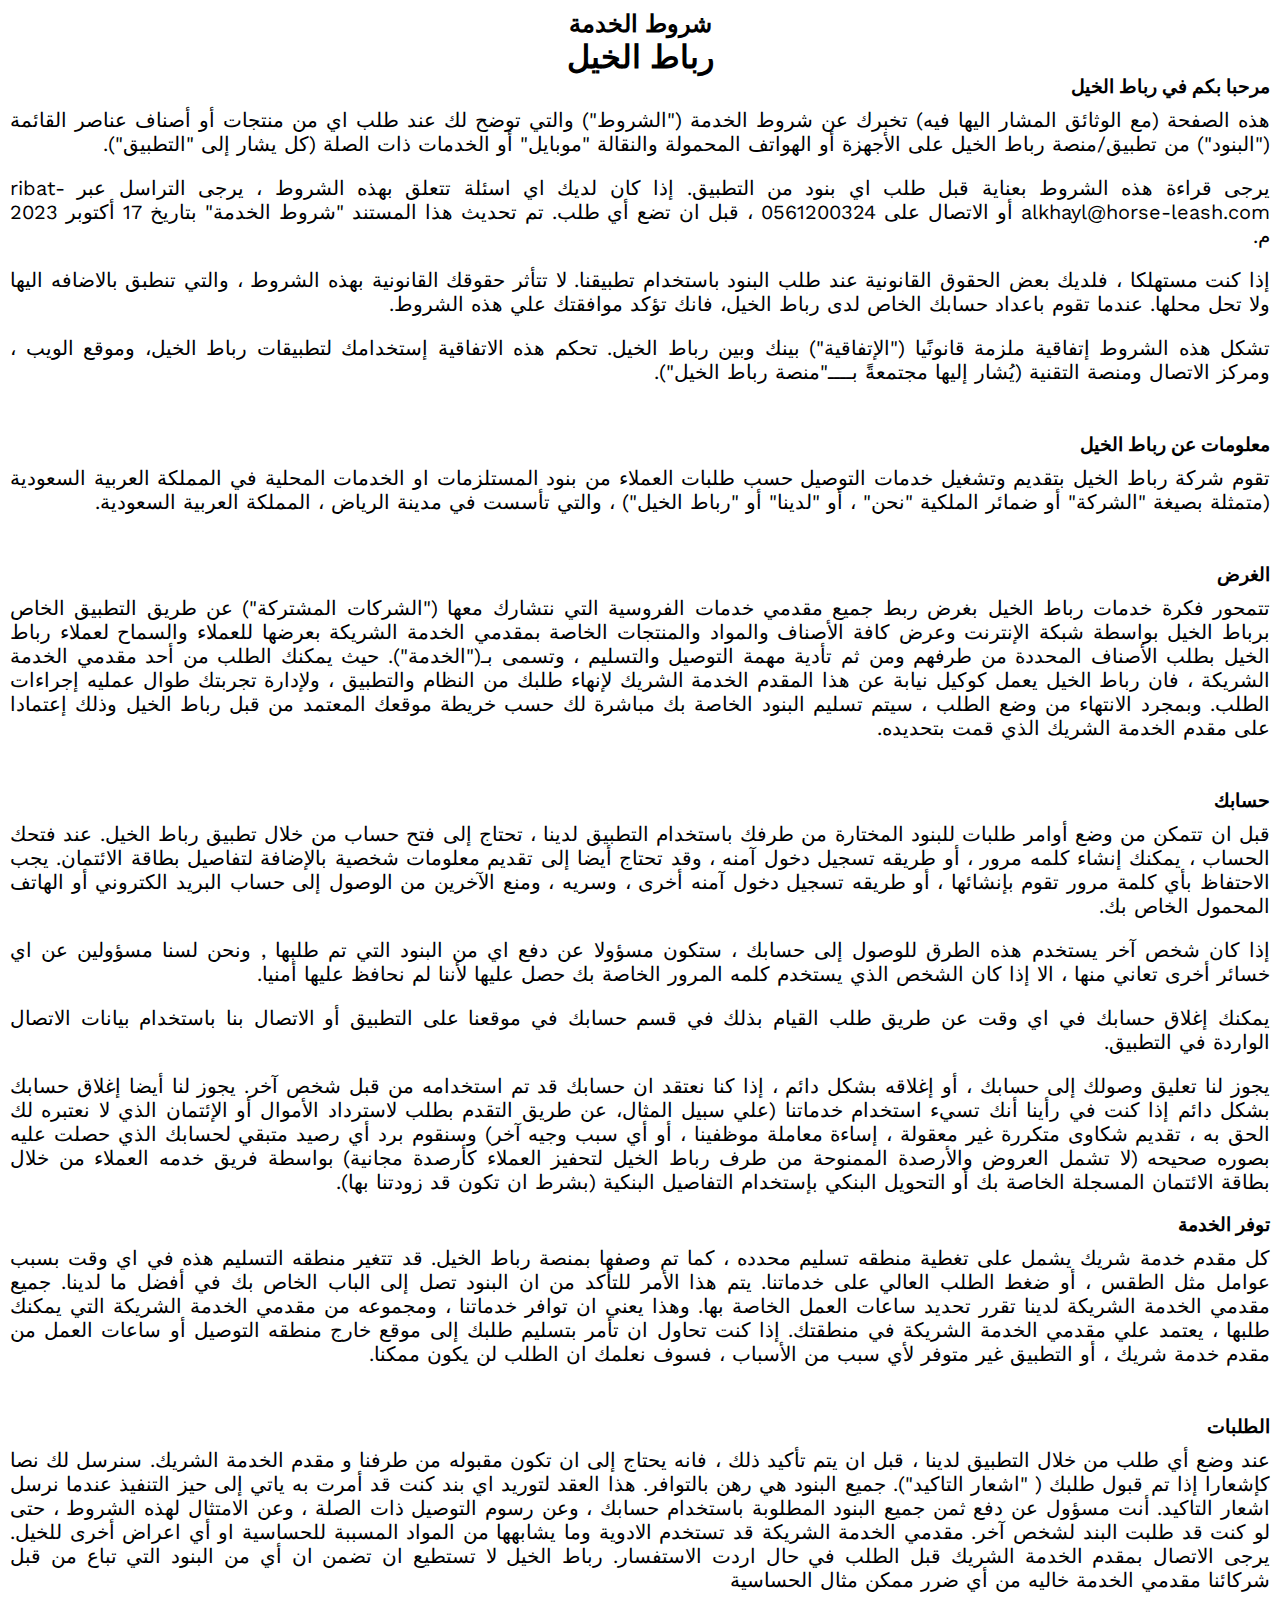
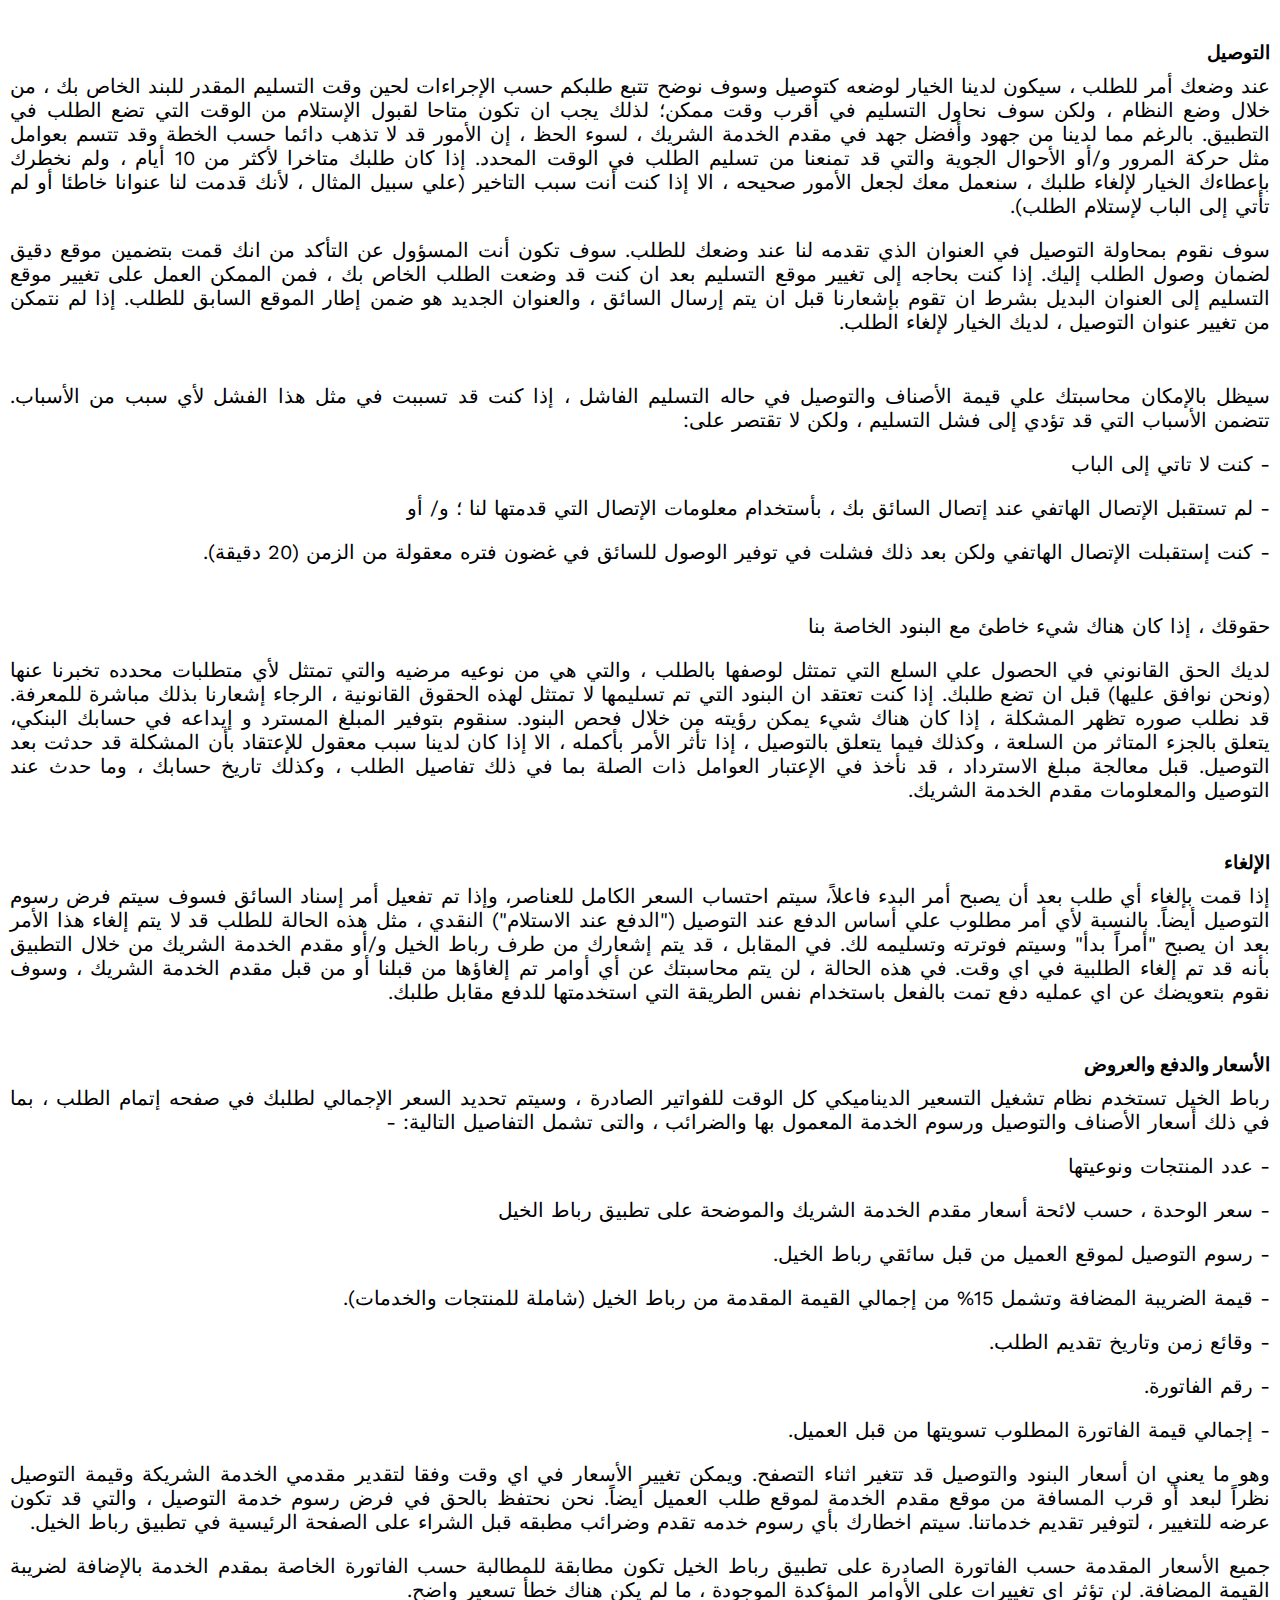
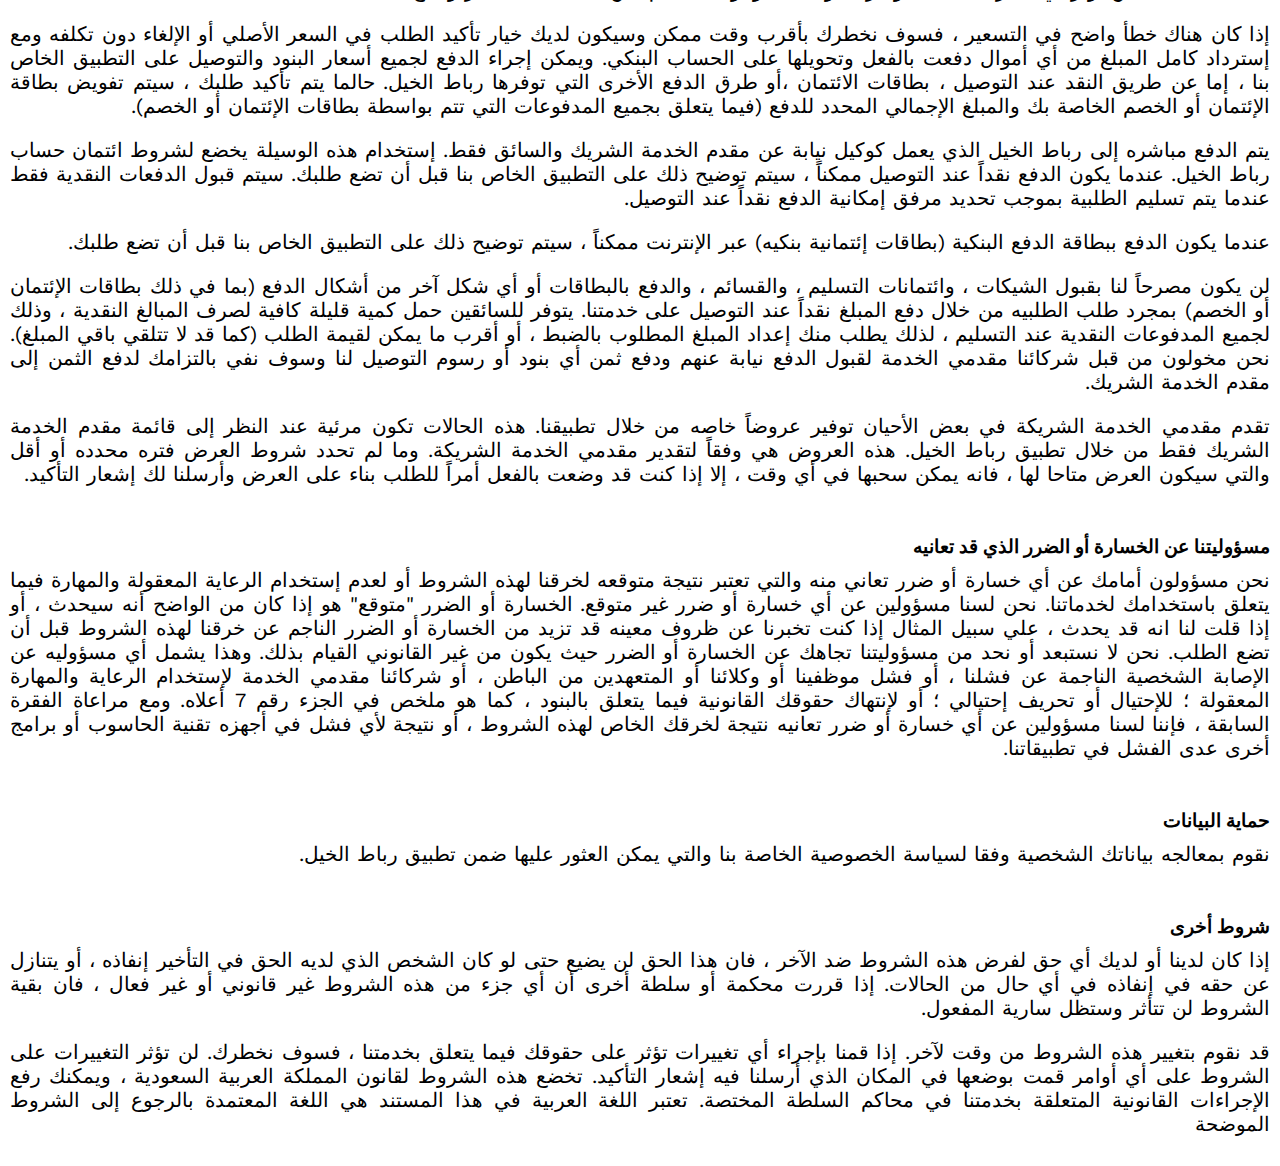
<file: index.html>
<!DOCTYPE html>
<html lang="ar">
  <head>
    <meta charset="UTF-8" />
    <meta name="viewport" content="width=device-width, initial-scale=1.0" />
    <title>شروط الخدمة</title>
    <link rel="stylesheet" href="./styles/styles.css" />
    <link rel="preconnect" href="https://fonts.googleapis.com" />
    <link rel="preconnect" href="https://fonts.gstatic.com" crossorigin />
    <link
      href="https://fonts.googleapis.com/css2?family=Noto+Naskh+Arabic:wght@400;500;600;700&family=Work+Sans:wght@100;200;300;400;500;600;700;800;900&display=swap"
      rel="stylesheet"
    />
  </head>
  <body>
    <div class="container">
      <h2>
        شروط الخدمة
      </h2>
      <h1>
        رباط الخيل
      </h1>
      <div class="content">
        <h3>
          مرحبا بكم في رباط الخيل
        </h3>
        <p>
          هذه الصفحة (مع الوثائق المشار اليها فيه) تخبرك عن شروط الخدمة
          ("الشروط") والتي توضح لك عند طلب اي من منتجات أو أصناف عناصر القائمة
          ("البنود") من تطبيق/منصة رباط الخيل على الأجهزة أو الهواتف المحمولة
          والنقالة "موبايل" أو الخدمات ذات الصلة (كل يشار إلى "التطبيق").
        </p>

        <p>
          يرجى قراءة هذه الشروط بعناية قبل طلب اي بنود من التطبيق. إذا كان لديك
          اي اسئلة تتعلق بهذه الشروط ، يرجى التراسل عبر
          ribat-alkhayl@horse-leash.com أو الاتصال على 0561200324 ، قبل ان تضع
          أي طلب. تم تحديث هذا المستند "شروط الخدمة" بتاريخ 17 أكتوبر 2023 م.
        </p>
        <p>
          إذا كنت مستهلكا ، فلديك بعض الحقوق القانونية عند طلب البنود باستخدام
          تطبيقنا. لا تتأثر حقوقك القانونية بهذه الشروط ، والتي تنطبق بالاضافه
          اليها ولا تحل محلها. عندما تقوم باعداد حسابك الخاص لدى رباط الخيل،
          فانك تؤكد موافقتك علي هذه الشروط.
        </p>
        <p>
          تشكل هذه الشروط إتفاقية ملزمة قانونًيا ("الإتفاقية") بينك وبين رباط
          الخيل. تحكم هذه الاتفاقية إستخدامك لتطبيقات رباط الخيل، وموقع الويب ،
          ومركز الاتصال ومنصة التقنية (يُشار إليها مجتمعةً بــــ"منصة رباط
          الخيل").
        </p>
      </div>
      <div class="content">
        <h3>معلومات عن رباط الخيل</h3>
        <p>
          تقوم شركة رباط الخيل بتقديم وتشغيل خدمات التوصيل حسب طلبات العملاء من
          بنود المستلزمات او الخدمات المحلية في المملكة العربية السعودية (متمثلة
          بصيغة "الشركة" أو ضمائر الملكية "نحن" ، أو "لدينا" أو "رباط الخيل") ،
          والتي تأسست في مدينة الرياض ، المملكة العربية السعودية.
        </p>
      </div>
      <div class="content">
        <h3>الغرض</h3>
        <p>
          تتمحور فكرة خدمات رباط الخيل بغرض ربط جميع مقدمي خدمات الفروسية التي
          نتشارك معها ("الشركات المشتركة") عن طريق التطبيق الخاص برباط الخيل
          بواسطة شبكة الإنترنت وعرض كافة الأصناف والمواد والمنتجات الخاصة بمقدمي
          الخدمة الشريكة بعرضها للعملاء والسماح لعملاء رباط الخيل بطلب الأصناف
          المحددة من طرفهم ومن ثم تأدية مهمة التوصيل والتسليم ، وتسمى
          بـ("الخدمة"). حيث يمكنك الطلب من أحد مقدمي الخدمة الشريكة ، فان رباط
          الخيل يعمل كوكيل نيابة عن هذا المقدم الخدمة الشريك لإنهاء طلبك من
          النظام والتطبيق ، ولإدارة تجربتك طوال عمليه إجراءات الطلب. وبمجرد
          الانتهاء من وضع الطلب ، سيتم تسليم البنود الخاصة بك مباشرة لك حسب
          خريطة موقعك المعتمد من قبل رباط الخيل وذلك إعتمادا على مقدم الخدمة
          الشريك الذي قمت بتحديده.
        </p>
      </div>
      <div class="contnet">
        <h3>حسابك</h3>
        <p>
          قبل ان تتمكن من وضع أوامر طلبات للبنود المختارة من طرفك باستخدام
          التطبيق لدينا ، تحتاج إلى فتح حساب من خلال تطبيق رباط الخيل. عند فتحك
          الحساب ، يمكنك إنشاء كلمه مرور ، أو طريقه تسجيل دخول آمنه ، وقد تحتاج
          أيضا إلى تقديم معلومات شخصية بالإضافة لتفاصيل بطاقة الائتمان. يجب
          الاحتفاظ بأي كلمة مرور تقوم بإنشائها ، أو طريقه تسجيل دخول آمنه أخرى ،
          وسريه ، ومنع الآخرين من الوصول إلى حساب البريد الكتروني أو الهاتف
          المحمول الخاص بك.
        </p>
        <p>
          إذا كان شخص آخر يستخدم هذه الطرق للوصول إلى حسابك ، ستكون مسؤولا عن
          دفع اي من البنود التي تم طلبها , ونحن لسنا مسؤولين عن اي خسائر أخرى
          تعاني منها ، الا إذا كان الشخص الذي يستخدم كلمه المرور الخاصة بك حصل
          عليها لأننا لم نحافظ عليها أمنيا.
        </p>
        <p>
          يمكنك إغلاق حسابك في اي وقت عن طريق طلب القيام بذلك في قسم حسابك في
          موقعنا على التطبيق أو الاتصال بنا باستخدام بيانات الاتصال الواردة في
          التطبيق.
        </p>
        <p>
          يجوز لنا تعليق وصولك إلى حسابك ، أو إغلاقه بشكل دائم ، إذا كنا نعتقد
          ان حسابك قد تم استخدامه من قبل شخص آخر. يجوز لنا أيضا إغلاق حسابك بشكل
          دائم إذا كنت في رأينا أنك تسيء استخدام خدماتنا (علي سبيل المثال، عن
          طريق التقدم بطلب لاسترداد الأموال أو الإئتمان الذي لا نعتبره لك الحق
          به ، تقديم شكاوى متكررة غير معقولة ، إساءة معاملة موظفينا ، أو أي سبب
          وجيه آخر) وسنقوم برد أي رصيد متبقي لحسابك الذي حصلت عليه بصوره صحيحه
          (لا تشمل العروض والأرصدة الممنوحة من طرف رباط الخيل لتحفيز العملاء
          كأرصدة مجانية) بواسطة فريق خدمه العملاء من خلال بطاقة الائتمان المسجلة
          الخاصة بك أو التحويل البنكي بإستخدام التفاصيل البنكية (بشرط ان تكون قد
          زودتنا بها).
        </p>
        <div class="content">
          <h3>توفر الخدمة</h3>
          <p>
            كل مقدم خدمة شريك يشمل على تغطية منطقه تسليم محدده ، كما تم وصفها
            بمنصة رباط الخيل. قد تتغير منطقه التسليم هذه في اي وقت بسبب عوامل
            مثل الطقس ، أو ضغط الطلب العالي على خدماتنا. يتم هذا الأمر للتأكد من
            ان البنود تصل إلى الباب الخاص بك في أفضل ما لدينا. جميع مقدمي الخدمة
            الشريكة لدينا تقرر تحديد ساعات العمل الخاصة بها. وهذا يعني ان توافر
            خدماتنا ، ومجموعه من مقدمي الخدمة الشريكة التي يمكنك طلبها ، يعتمد
            علي مقدمي الخدمة الشريكة في منطقتك. إذا كنت تحاول ان تأمر بتسليم
            طلبك إلى موقع خارج منطقه التوصيل أو ساعات العمل من مقدم خدمة شريك ،
            أو التطبيق غير متوفر لأي سبب من الأسباب ، فسوف نعلمك ان الطلب لن
            يكون ممكنا.
          </p>
        </div>
        <div class="content">
          <h3>الطلبات</h3>
          <p>
            عند وضع أي طلب من خلال التطبيق لدينا ، قبل ان يتم تأكيد ذلك ، فانه
            يحتاج إلى ان تكون مقبوله من طرفنا و مقدم الخدمة الشريك. سنرسل لك نصا
            كإشعارا إذا تم قبول طلبك ( "اشعار التاكيد"). جميع البنود هي رهن
            بالتوافر. هذا العقد لتوريد اي بند كنت قد أمرت به ياتي إلى حيز
            التنفيذ عندما نرسل اشعار التاكيد. أنت مسؤول عن دفع ثمن جميع البنود
            المطلوبة باستخدام حسابك ، وعن رسوم التوصيل ذات الصلة ، وعن الامتثال
            لهذه الشروط ، حتى لو كنت قد طلبت البند لشخص آخر. مقدمي الخدمة
            الشريكة قد تستخدم الادوية وما يشابهها من المواد المسببة للحساسية او
            أي اعراض أخرى للخيل. يرجى الاتصال بمقدم الخدمة الشريك قبل الطلب في
            حال اردت الاستفسار. رباط الخيل لا تستطيع ان تضمن ان أي من البنود
            التي تباع من قبل شركائنا مقدمي الخدمة خاليه من أي ضرر ممكن مثال
            الحساسية
          </p>
        </div>
        <div class="content">
          <h3>التوصيل</h3>
          <p>
            عند وضعك أمر للطلب ، سيكون لدينا الخيار لوضعه كتوصيل وسوف نوضح تتبع
            طلبكم حسب الإجراءات لحين وقت التسليم المقدر للبند الخاص بك ، من خلال
            وضع النظام ، ولكن سوف نحاول التسليم في أقرب وقت ممكن؛ لذلك يجب ان
            تكون متاحا لقبول الإستلام من الوقت التي تضع الطلب في التطبيق. بالرغم
            مما لدينا من جهود وأفضل جهد في مقدم الخدمة الشريك ، لسوء الحظ ، إن
            الأمور قد لا تذهب دائما حسب الخطة وقد تتسم بعوامل مثل حركة المرور
            و/أو الأحوال الجوية والتي قد تمنعنا من تسليم الطلب في الوقت المحدد.
            إذا كان طلبك متاخرا لأكثر من 10 أيام ، ولم نخطرك بإعطاءك الخيار
            لإلغاء طلبك ، سنعمل معك لجعل الأمور صحيحه ، الا إذا كنت أنت سبب
            التاخير (علي سبيل المثال ، لأنك قدمت لنا عنوانا خاطئا أو لم تأتي إلى
            الباب لإستلام الطلب).
          </p>
          <p>
            سوف نقوم بمحاولة التوصيل في العنوان الذي تقدمه لنا عند وضعك للطلب.
            سوف تكون أنت المسؤول عن التأكد من انك قمت بتضمين موقع دقيق لضمان
            وصول الطلب إليك. إذا كنت بحاجه إلى تغيير موقع التسليم بعد ان كنت قد
            وضعت الطلب الخاص بك ، فمن الممكن العمل على تغيير موقع التسليم إلى
            العنوان البديل بشرط ان تقوم بإشعارنا قبل ان يتم إرسال السائق ،
            والعنوان الجديد هو ضمن إطار الموقع السابق للطلب. إذا لم نتمكن من
            تغيير عنوان التوصيل ، لديك الخيار لإلغاء الطلب.
          </p>
        </div>
        <div class="content">
          <p>
            سيظل بالإمكان محاسبتك علي قيمة الأصناف والتوصيل في حاله التسليم
            الفاشل ، إذا كنت قد تسببت في مثل هذا الفشل لأي سبب من الأسباب. تتضمن
            الأسباب التي قد تؤدي إلى فشل التسليم ، ولكن لا تقتصر على:
          </p>
          <p>- كنت لا تاتي إلى الباب</p>
          <p>
            - لم تستقبل الإتصال الهاتفي عند إتصال السائق بك ، بأستخدام معلومات
            الإتصال التي قدمتها لنا ؛ و/ أو
          </p>
          <p>
            - كنت إستقبلت الإتصال الهاتفي ولكن بعد ذلك فشلت في توفير الوصول
            للسائق في غضون فتره معقولة من الزمن (20 دقيقة).
          </p>
        </div>
        <div class="content">
          <p>حقوقك ، إذا كان هناك شيء خاطئ مع البنود الخاصة بنا</p>
          <p>
            لديك الحق القانوني في الحصول علي السلع التي تمتثل لوصفها بالطلب ،
            والتي هي من نوعيه مرضيه والتي تمتثل لأي متطلبات محدده تخبرنا عنها
            (ونحن نوافق عليها) قبل ان تضع طلبك. إذا كنت تعتقد ان البنود التي تم
            تسليمها لا تمتثل لهذه الحقوق القانونية ، الرجاء إشعارنا بذلك مباشرة
            للمعرفة. قد نطلب صوره تظهر المشكلة ، إذا كان هناك شيء يمكن رؤيته من
            خلال فحص البنود. سنقوم بتوفير المبلغ المسترد و إيداعه في حسابك
            البنكي، يتعلق بالجزء المتاثر من السلعة ، وكذلك فيما يتعلق بالتوصيل ،
            إذا تأثر الأمر بأكمله ، الا إذا كان لدينا سبب معقول للإعتقاد بأن
            المشكلة قد حدثت بعد التوصيل. قبل معالجة مبلغ الاسترداد ، قد نأخذ في
            الإعتبار العوامل ذات الصلة بما في ذلك تفاصيل الطلب ، وكذلك تاريخ
            حسابك ، وما حدث عند التوصيل والمعلومات مقدم الخدمة الشريك.
          </p>
        </div>
        <div class="content">
          <h3>الإلغاء</h3>
          <p>
            إذا قمت بإلغاء أي طلب بعد أن يصبح أمر البدء فاعلاً، سيتم احتساب
            السعر الكامل للعناصر، وإذا تم تفعيل أمر إسناد السائق فسوف سيتم فرض
            رسوم التوصيل أيضاً. بالنسبة لأي أمر مطلوب علي أساس الدفع عند التوصيل
            ("الدفع عند الاستلام") النقدي ، مثل هذه الحالة للطلب قد لا يتم إلغاء
            هذا الأمر بعد ان يصبح "أمراً بدأ" وسيتم فوترته وتسليمه لك. في
            المقابل ، قد يتم إشعارك من طرف رباط الخيل و/أو مقدم الخدمة الشريك من
            خلال التطبيق بأنه قد تم إلغاء الطلبية في اي وقت. في هذه الحالة ، لن
            يتم محاسبتك عن أي أوامر تم إلغاؤها من قبلنا أو من قبل مقدم الخدمة
            الشريك ، وسوف نقوم بتعويضك عن اي عمليه دفع تمت بالفعل باستخدام نفس
            الطريقة التي استخدمتها للدفع مقابل طلبك.
          </p>
        </div>
        <div class="content">
          <h3>الأسعار والدفع والعروض</h3>
          <p>
            رباط الخيل تستخدم نظام تشغيل التسعير الديناميكي كل الوقت للفواتير
            الصادرة ، وسيتم تحديد السعر الإجمالي لطلبك في صفحه إتمام الطلب ، بما
            في ذلك أسعار الأصناف والتوصيل ورسوم الخدمة المعمول بها والضرائب ،
            والتى تشمل التفاصيل التالية: -
          </p>
          <p>- عدد المنتجات ونوعيتها</p>
          <p>
            - سعر الوحدة ، حسب لائحة أسعار مقدم الخدمة الشريك والموضحة على تطبيق
            رباط الخيل
          </p>
          <p>- رسوم التوصيل لموقع العميل من قبل سائقي رباط الخيل.</p>
          <p>
            - قيمة الضريبة المضافة وتشمل 15% من إجمالي القيمة المقدمة من رباط
            الخيل (شاملة للمنتجات والخدمات).
          </p>
          <p>- وقائع زمن وتاريخ تقديم الطلب.</p>
          <p>- رقم الفاتورة.</p>
          <p>- إجمالي قيمة الفاتورة المطلوب تسويتها من قبل العميل.</p>
          <p>
            وهو ما يعني ان أسعار البنود والتوصيل قد تتغير اثناء التصفح. ويمكن
            تغيير الأسعار في اي وقت وفقا لتقدير مقدمي الخدمة الشريكة وقيمة
            التوصيل نظراً لبعد أو قرب المسافة من موقع مقدم الخدمة لموقع طلب
            العميل أيضاً. نحن نحتفظ بالحق في فرض رسوم خدمة التوصيل ، والتي قد
            تكون عرضه للتغيير ، لتوفير تقديم خدماتنا. سيتم اخطارك بأي رسوم خدمه
            تقدم وضرائب مطبقه قبل الشراء على الصفحة الرئيسية في تطبيق رباط
            الخيل.
          </p>
          <p>
            جميع الأسعار المقدمة حسب الفاتورة الصادرة على تطبيق رباط الخيل تكون
            مطابقة للمطالبة حسب الفاتورة الخاصة بمقدم الخدمة بالإضافة لضريبة
            القيمة المضافة. لن تؤثر اي تغييرات على الأوامر المؤكدة الموجودة ، ما
            لم يكن هناك خطأ تسعير واضح.
          </p>
          <p>
            إذا كان هناك خطأ واضح في التسعير ، فسوف نخطرك بأقرب وقت ممكن وسيكون
            لديك خيار تأكيد الطلب في السعر الأصلي أو الإلغاء دون تكلفه ومع
            إسترداد كامل المبلغ من أي أموال دفعت بالفعل وتحويلها على الحساب
            البنكي. ويمكن إجراء الدفع لجميع أسعار البنود والتوصيل على التطبيق
            الخاص بنا ، إما عن طريق النقد عند التوصيل ، بطاقات الائتمان ،أو طرق
            الدفع الأخرى التي توفرها رباط الخيل. حالما يتم تأكيد طلبك ، سيتم
            تفويض بطاقة الإئتمان أو الخصم الخاصة بك والمبلغ الإجمالي المحدد
            للدفع (فيما يتعلق بجميع المدفوعات التي تتم بواسطة بطاقات الإئتمان أو
            الخصم).
          </p>
          <p>
            يتم الدفع مباشره إلى رباط الخيل الذي يعمل كوكيل نيابة عن مقدم الخدمة
            الشريك والسائق فقط. إستخدام هذه الوسيلة يخضع لشروط ائتمان حساب رباط
            الخيل. عندما يكون الدفع نقداً عند التوصيل ممكناً ، سيتم توضيح ذلك
            على التطبيق الخاص بنا قبل أن تضع طلبك. سيتم قبول الدفعات النقدية فقط
            عندما يتم تسليم الطلبية بموجب تحديد مرفق إمكانية الدفع نقداً عند
            التوصيل.
          </p>
          <p>
            عندما يكون الدفع ببطاقة الدفع البنكية (بطاقات إئتمانية بنكيه) عبر
            الإنترنت ممكناً ، سيتم توضيح ذلك على التطبيق الخاص بنا قبل أن تضع
            طلبك.
          </p>
          <p>
            لن يكون مصرحاً لنا بقبول الشيكات ، وائتمانات التسليم ، والقسائم ،
            والدفع بالبطاقات أو أي شكل آخر من أشكال الدفع (بما في ذلك بطاقات
            الإئتمان أو الخصم) بمجرد طلب الطلبيه من خلال دفع المبلغ نقداً عند
            التوصيل على خدمتنا. يتوفر للسائقين حمل كمية قليلة كافية لصرف المبالغ
            النقدية ، وذلك لجميع المدفوعات النقدية عند التسليم ، لذلك يطلب منك
            إعداد المبلغ المطلوب بالضبط ، أو أقرب ما يمكن لقيمة الطلب (كما قد لا
            تتلقي باقي المبلغ). نحن مخولون من قبل شركائنا مقدمي الخدمة لقبول
            الدفع نيابة عنهم ودفع ثمن أي بنود أو رسوم التوصيل لنا وسوف نفي
            بالتزامك لدفع الثمن إلى مقدم الخدمة الشريك.
          </p>
          <p>
            تقدم مقدمي الخدمة الشريكة في بعض الأحيان توفير عروضاً خاصه من خلال
            تطبيقنا. هذه الحالات تكون مرئية عند النظر إلى قائمة مقدم الخدمة
            الشريك فقط من خلال تطبيق رباط الخيل. هذه العروض هي وفقاً لتقدير
            مقدمي الخدمة الشريكة. وما لم تحدد شروط العرض فتره محدده أو أقل والتي
            سيكون العرض متاحا لها ، فانه يمكن سحبها في أي وقت ، إلا إذا كنت قد
            وضعت بالفعل أمراً للطلب بناء على العرض وأرسلنا لك إشعار التأكيد.
          </p>
        </div>
        <div class="content">
          <h3>مسؤوليتنا عن الخسارة أو الضرر الذي قد تعانيه</h3>
          <p>
            نحن مسؤولون أمامك عن أي خسارة أو ضرر تعاني منه والتي تعتبر نتيجة
            متوقعه لخرقنا لهذه الشروط أو لعدم إستخدام الرعاية المعقولة والمهارة
            فيما يتعلق باستخدامك لخدماتنا. نحن لسنا مسؤولين عن أي خسارة أو ضرر
            غير متوقع. الخسارة أو الضرر "متوقع" هو إذا كان من الواضح أنه سيحدث ،
            أو إذا قلت لنا انه قد يحدث ، علي سبيل المثال إذا كنت تخبرنا عن ظروف
            معينه قد تزيد من الخسارة أو الضرر الناجم عن خرقنا لهذه الشروط قبل أن
            تضع الطلب. نحن لا نستبعد أو نحد من مسؤوليتنا تجاهك عن الخسارة أو
            الضرر حيث يكون من غير القانوني القيام بذلك. وهذا يشمل أي مسؤوليه عن
            الإصابة الشخصية الناجمة عن فشلنا ، أو فشل موظفينا أو وكلائنا أو
            المتعهدين من الباطن ، أو شركائنا مقدمي الخدمة لإستخدام الرعاية
            والمهارة المعقولة ؛ للإحتيال أو تحريف إحتيالي ؛ أو لإنتهاك حقوقك
            القانونية فيما يتعلق بالبنود ، كما هو ملخص في الجزء رقم 7 أعلاه. ومع
            مراعاة الفقرة السابقة ، فإننا لسنا مسؤولين عن أي خسارة أو ضرر تعانيه
            نتيجة لخرقك الخاص لهذه الشروط ، أو نتيجة لأي فشل في أجهزه تقنية
            الحاسوب أو برامج أخرى عدى الفشل في تطبيقاتنا.
          </p>
        </div>
        <div class="content">
          <h3>
            حماية البيانات
          </h3>
          <p>
            نقوم بمعالجه بياناتك الشخصية وفقا لسياسة الخصوصية الخاصة بنا والتي
            يمكن العثور عليها ضمن تطبيق رباط الخيل.
          </p>
        </div>
        <div class="comntent">
          <h3>شروط أخرى</h3>
          <p>
            إذا كان لدينا أو لديك أي حق لفرض هذه الشروط ضد الآخر ، فان هذا الحق
            لن يضيع حتى لو كان الشخص الذي لديه الحق في التأخير إنفاذه ، أو
            يتنازل عن حقه في إنفاذه في أي حال من الحالات. إذا قررت محكمة أو سلطة
            أخرى أن أي جزء من هذه الشروط غير قانوني أو غير فعال ، فان بقية
            الشروط لن تتأثر وستظل سارية المفعول.
          </p>
          <p>
            قد نقوم بتغيير هذه الشروط من وقت لآخر. إذا قمنا بإجراء أي تغييرات
            تؤثر على حقوقك فيما يتعلق بخدمتنا ، فسوف نخطرك. لن تؤثر التغييرات
            على الشروط على أي أوامر قمت بوضعها في المكان الذي أرسلنا فيه إشعار
            التأكيد. تخضع هذه الشروط لقانون المملكة العربية السعودية ، ويمكنك
            رفع الإجراءات القانونية المتعلقة بخدمتنا في محاكم السلطة المختصة.
            تعتبر اللغة العربية في هذا المستند هي اللغة المعتمدة بالرجوع إلى
            الشروط الموضحة
          </p>
        </div>
      </div>
    </div>
  </body>
</html>
</file>
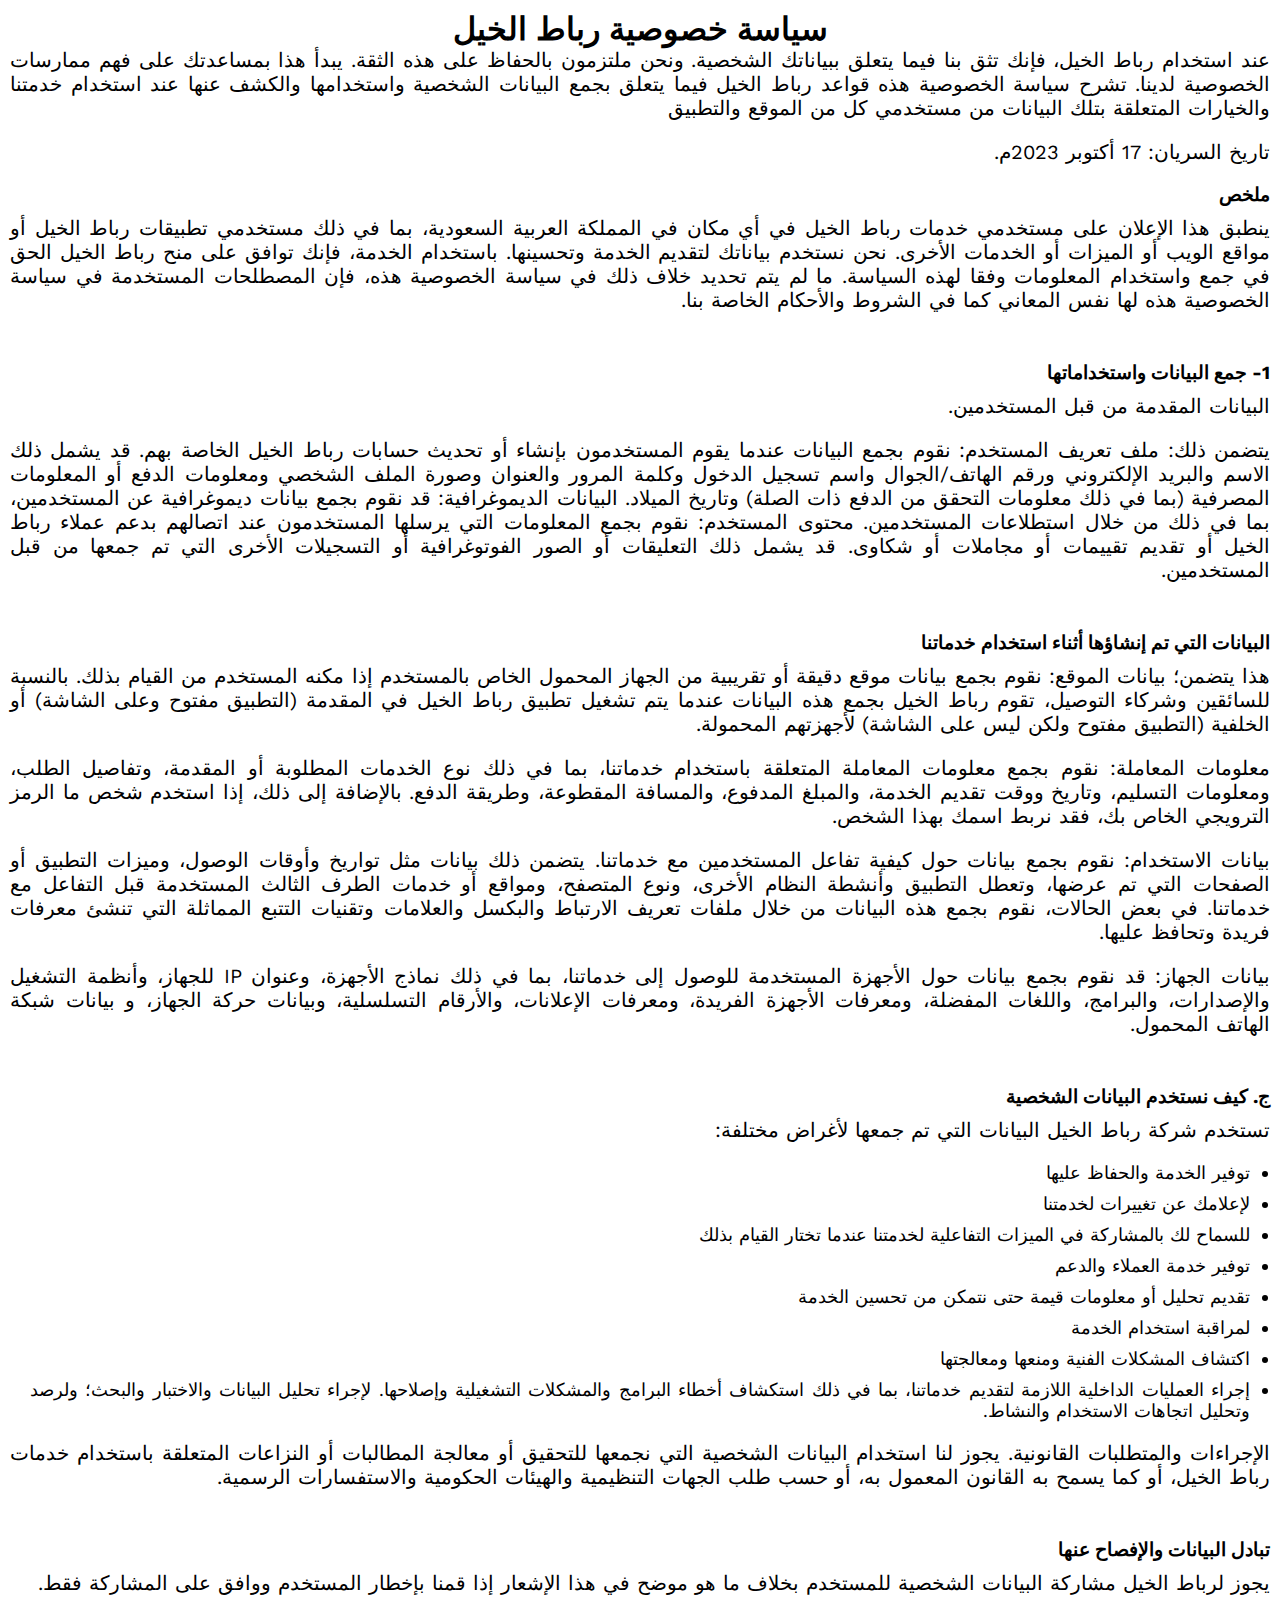
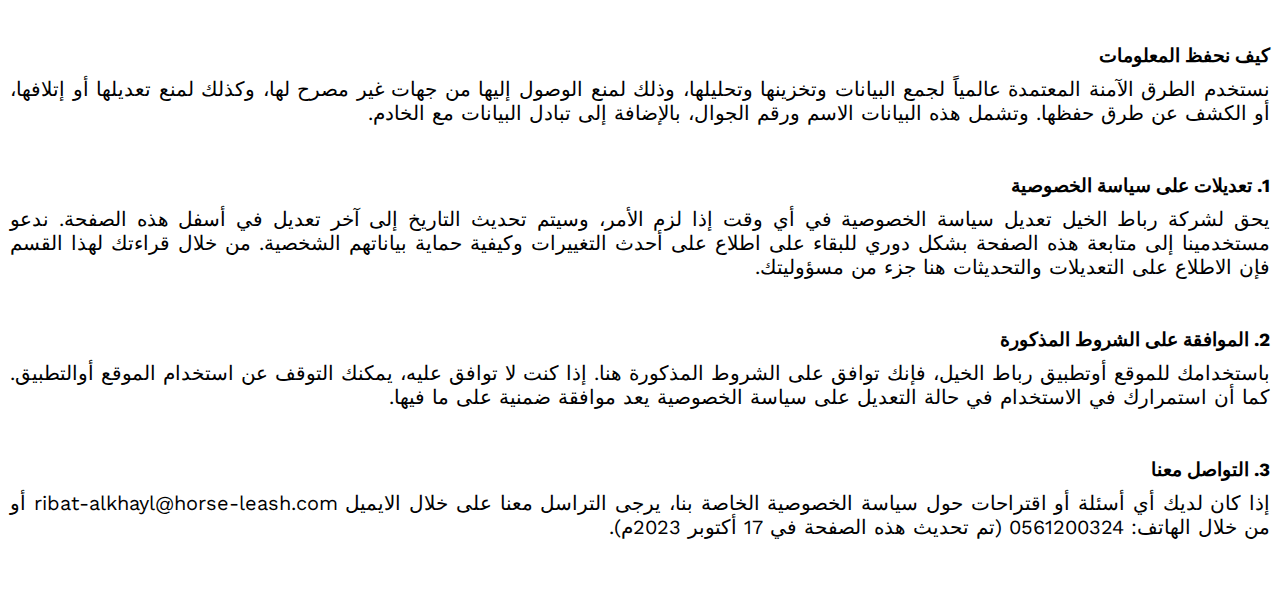
<file: privacy.html>
<!DOCTYPE html>
<html lang="en">
  <head>
    <meta charset="UTF-8" />
    <meta name="viewport" content="width=device-width, initial-scale=1.0" />
    <title>سياسة خصوصية رباط الخيل</title>
    <link rel="stylesheet" href="./styles/styles.css" />
    <link rel="preconnect" href="https://fonts.googleapis.com" />
    <link rel="preconnect" href="https://fonts.gstatic.com" crossorigin />
    <link
      href="https://fonts.googleapis.com/css2?family=Noto+Naskh+Arabic:wght@400;500;600;700&family=Work+Sans:wght@100;200;300;400;500;600;700;800;900&display=swap"
      rel="stylesheet"
    />
  </head>
  <body>
    <div class="container">
      <h1>سياسة خصوصية رباط الخيل</h1>
      <div class="content">
        <p>
          عند استخدام رباط الخيل، فإنك تثق بنا فيما يتعلق ببياناتك الشخصية. ونحن
          ملتزمون بالحفاظ على هذه الثقة. يبدأ هذا بمساعدتك على فهم ممارسات
          الخصوصية لدينا. تشرح سياسة الخصوصية هذه قواعد رباط الخيل فيما يتعلق
          بجمع البيانات الشخصية واستخدامها والكشف عنها عند استخدام خدمتنا
          والخيارات المتعلقة بتلك البيانات من مستخدمي كل من الموقع والتطبيق
        </p>
        <p>
          تاريخ السريان: 17 أكتوبر 2023م.
        </p>
        <h3>ملخص</h3>
        <p>
          ينطبق هذا الإعلان على مستخدمي خدمات رباط الخيل في أي مكان في المملكة
          العربية السعودية، بما في ذلك مستخدمي تطبيقات رباط الخيل أو مواقع الويب
          أو الميزات أو الخدمات الأخرى. نحن نستخدم بياناتك لتقديم الخدمة
          وتحسينها. باستخدام الخدمة، فإنك توافق على منح رباط الخيل الحق في جمع
          واستخدام المعلومات وفقا لهذه السياسة. ما لم يتم تحديد خلاف ذلك في
          سياسة الخصوصية هذه، فإن المصطلحات المستخدمة في سياسة الخصوصية هذه لها
          نفس المعاني كما في الشروط والأحكام الخاصة بنا.
        </p>
      </div>
      <div class="content">
        <h3>1- جمع البيانات واستخداماتها</h3>
        <p>البيانات المقدمة من قبل المستخدمين.</p>
        <p>
          يتضمن ذلك: ملف تعريف المستخدم: نقوم بجمع البيانات عندما يقوم
          المستخدمون بإنشاء أو تحديث حسابات رباط الخيل الخاصة بهم. قد يشمل ذلك
          الاسم والبريد الإلكتروني ورقم الهاتف/الجوال واسم تسجيل الدخول وكلمة
          المرور والعنوان وصورة الملف الشخصي ومعلومات الدفع أو المعلومات
          المصرفية (بما في ذلك معلومات التحقق من الدفع ذات الصلة) وتاريخ
          الميلاد. البيانات الديموغرافية: قد نقوم بجمع بيانات ديموغرافية عن
          المستخدمين، بما في ذلك من خلال استطلاعات المستخدمين. محتوى المستخدم:
          نقوم بجمع المعلومات التي يرسلها المستخدمون عند اتصالهم بدعم عملاء رباط
          الخيل أو تقديم تقييمات أو مجاملات أو شكاوى. قد يشمل ذلك التعليقات أو
          الصور الفوتوغرافية أو التسجيلات الأخرى التي تم جمعها من قبل
          المستخدمين.
        </p>
      </div>
      <div class="content">
        <h3>البيانات التي تم إنشاؤها أثناء استخدام خدماتنا</h3>
        <p>
          هذا يتضمن؛ بيانات الموقع: نقوم بجمع بيانات موقع دقيقة أو تقريبية من
          الجهاز المحمول الخاص بالمستخدم إذا مكنه المستخدم من القيام بذلك.
          بالنسبة للسائقين وشركاء التوصيل، تقوم رباط الخيل بجمع هذه البيانات
          عندما يتم تشغيل تطبيق رباط الخيل في المقدمة (التطبيق مفتوح وعلى
          الشاشة) أو الخلفية (التطبيق مفتوح ولكن ليس على الشاشة) لأجهزتهم
          المحمولة.
        </p>
        <p>
          معلومات المعاملة: نقوم بجمع معلومات المعاملة المتعلقة باستخدام
          خدماتنا، بما في ذلك نوع الخدمات المطلوبة أو المقدمة، وتفاصيل الطلب،
          ومعلومات التسليم، وتاريخ ووقت تقديم الخدمة، والمبلغ المدفوع، والمسافة
          المقطوعة، وطريقة الدفع. بالإضافة إلى ذلك، إذا استخدم شخص ما الرمز
          الترويجي الخاص بك، فقد نربط اسمك بهذا الشخص.
        </p>
        <p>
          بيانات الاستخدام: نقوم بجمع بيانات حول كيفية تفاعل المستخدمين مع
          خدماتنا. يتضمن ذلك بيانات مثل تواريخ وأوقات الوصول، وميزات التطبيق أو
          الصفحات التي تم عرضها، وتعطل التطبيق وأنشطة النظام الأخرى، ونوع
          المتصفح، ومواقع أو خدمات الطرف الثالث المستخدمة قبل التفاعل مع
          خدماتنا. في بعض الحالات، نقوم بجمع هذه البيانات من خلال ملفات تعريف
          الارتباط والبكسل والعلامات وتقنيات التتبع المماثلة التي تنشئ معرفات
          فريدة وتحافظ عليها.
        </p>
        <p>
          بيانات الجهاز: قد نقوم بجمع بيانات حول الأجهزة المستخدمة للوصول إلى
          خدماتنا، بما في ذلك نماذج الأجهزة، وعنوان IP للجهاز، وأنظمة التشغيل
          والإصدارات، والبرامج، واللغات المفضلة، ومعرفات الأجهزة الفريدة،
          ومعرفات الإعلانات، والأرقام التسلسلية، وبيانات حركة الجهاز، و بيانات
          شبكة الهاتف المحمول.
        </p>
      </div>
      <div class="content">
        <h3>
          ج. كيف نستخدم البيانات الشخصية
        </h3>
        <p>تستخدم شركة رباط الخيل البيانات التي تم جمعها لأغراض مختلفة:</p>
        <ul>
          <li>
            توفير الخدمة والحفاظ عليها
          </li>
          <li>
            لإعلامك عن تغييرات لخدمتنا
          </li>
          <li>
            للسماح لك بالمشاركة في الميزات التفاعلية لخدمتنا عندما تختار القيام
            بذلك
          </li>
          <li>
            توفير خدمة العملاء والدعم
          </li>
          <li>
            تقديم تحليل أو معلومات قيمة حتى نتمكن من تحسين الخدمة
          </li>
          <li>
            لمراقبة استخدام الخدمة
          </li>
          <li>
            اكتشاف المشكلات الفنية ومنعها ومعالجتها
          </li>
          <li>
            إجراء العمليات الداخلية اللازمة لتقديم خدماتنا، بما في ذلك استكشاف
            أخطاء البرامج والمشكلات التشغيلية وإصلاحها. لإجراء تحليل البيانات
            والاختبار والبحث؛ ولرصد وتحليل اتجاهات الاستخدام والنشاط.
          </li>
        </ul>
        <p>
          الإجراءات والمتطلبات القانونية. يجوز لنا استخدام البيانات الشخصية التي
          نجمعها للتحقيق أو معالجة المطالبات أو النزاعات المتعلقة باستخدام خدمات
          رباط الخيل، أو كما يسمح به القانون المعمول به، أو حسب طلب الجهات
          التنظيمية والهيئات الحكومية والاستفسارات الرسمية.
        </p>
      </div>
      <div class="content">
        <h3>
          تبادل البيانات والإفصاح عنها
        </h3>
        <p>
          يجوز لرباط الخيل مشاركة البيانات الشخصية للمستخدم بخلاف ما هو موضح في
          هذا الإشعار إذا قمنا بإخطار المستخدم ووافق على المشاركة فقط.
        </p>
      </div>
      <div class="content">
        <h3>
          كيف نحفظ المعلومات
        </h3>
        <p>
          نستخدم الطرق الآمنة المعتمدة عالمياً لجمع البيانات وتخزينها وتحليلها،
          وذلك لمنع الوصول إليها من جهات غير مصرح لها، وكذلك لمنع تعديلها أو
          إتلافها، أو الكشف عن طرق حفظها. وتشمل هذه البيانات الاسم ورقم الجوال،
          بالإضافة إلى تبادل البيانات مع الخادم.
        </p>
      </div>
      <div class="content">
        <h3>1. تعديلات على سياسة الخصوصية</h3>
        <p>
          يحق لشركة رباط الخيل تعديل سياسة الخصوصية في أي وقت إذا لزم الأمر،
          وسيتم تحديث التاريخ إلى آخر تعديل في أسفل هذه الصفحة. ندعو مستخدمينا
          إلى متابعة هذه الصفحة بشكل دوري للبقاء على اطلاع على أحدث التغييرات
          وكيفية حماية بياناتهم الشخصية. من خلال قراءتك لهذا القسم فإن الاطلاع
          على التعديلات والتحديثات هنا جزء من مسؤوليتك.
        </p>
      </div>
      <div class="content">
        <h3>
          2. الموافقة على الشروط المذكورة
        </h3>
        <p>
          باستخدامك للموقع أوتطبيق رباط الخيل، فإنك توافق على الشروط المذكورة
          هنا. إذا كنت لا توافق عليه، يمكنك التوقف عن استخدام الموقع أوالتطبيق.
          كما أن استمرارك في الاستخدام في حالة التعديل على سياسة الخصوصية يعد
          موافقة ضمنية على ما فيها.
        </p>
      </div>
      <div class="content">
        <h3>
          3. التواصل معنا
        </h3>
        <p>
          إذا كان لديك أي أسئلة أو اقتراحات حول سياسة الخصوصية الخاصة بنا، يرجى
          التراسل معنا على خلال الايميل ribat-alkhayl@horse-leash.com أو من خلال
          الهاتف: 0561200324 (تم تحديث هذه الصفحة في 17 أكتوبر 2023م).
        </p>
      </div>
    </div>
  </body>
</html>
</file>
<file: styles/styles.css>
* {
  box-sizing: border-box;
  padding: 0;
  margin: 0;
}
body {
  text-align: justify;
  direction: rtl;
  font-family: "Noto Naskh Arabic", serif;
  font-family: "Work Sans", sans-serif;
}

h1,
h2 {
  text-align: center;
}

h3 {
  margin-bottom: 10px;
}
p {
  margin-bottom: 20px;
  margin-top: 0;
  line-height: 1.2;
  font-size: 20px;
}

.container {
  padding: 10px;
}

.content {
  margin-bottom: 50px;
}

ul {
  padding: 0 20px;
  margin-bottom: 20px;
}
ul li {
  margin: 10px 0;
  font-size: 18px;
}
</file>
